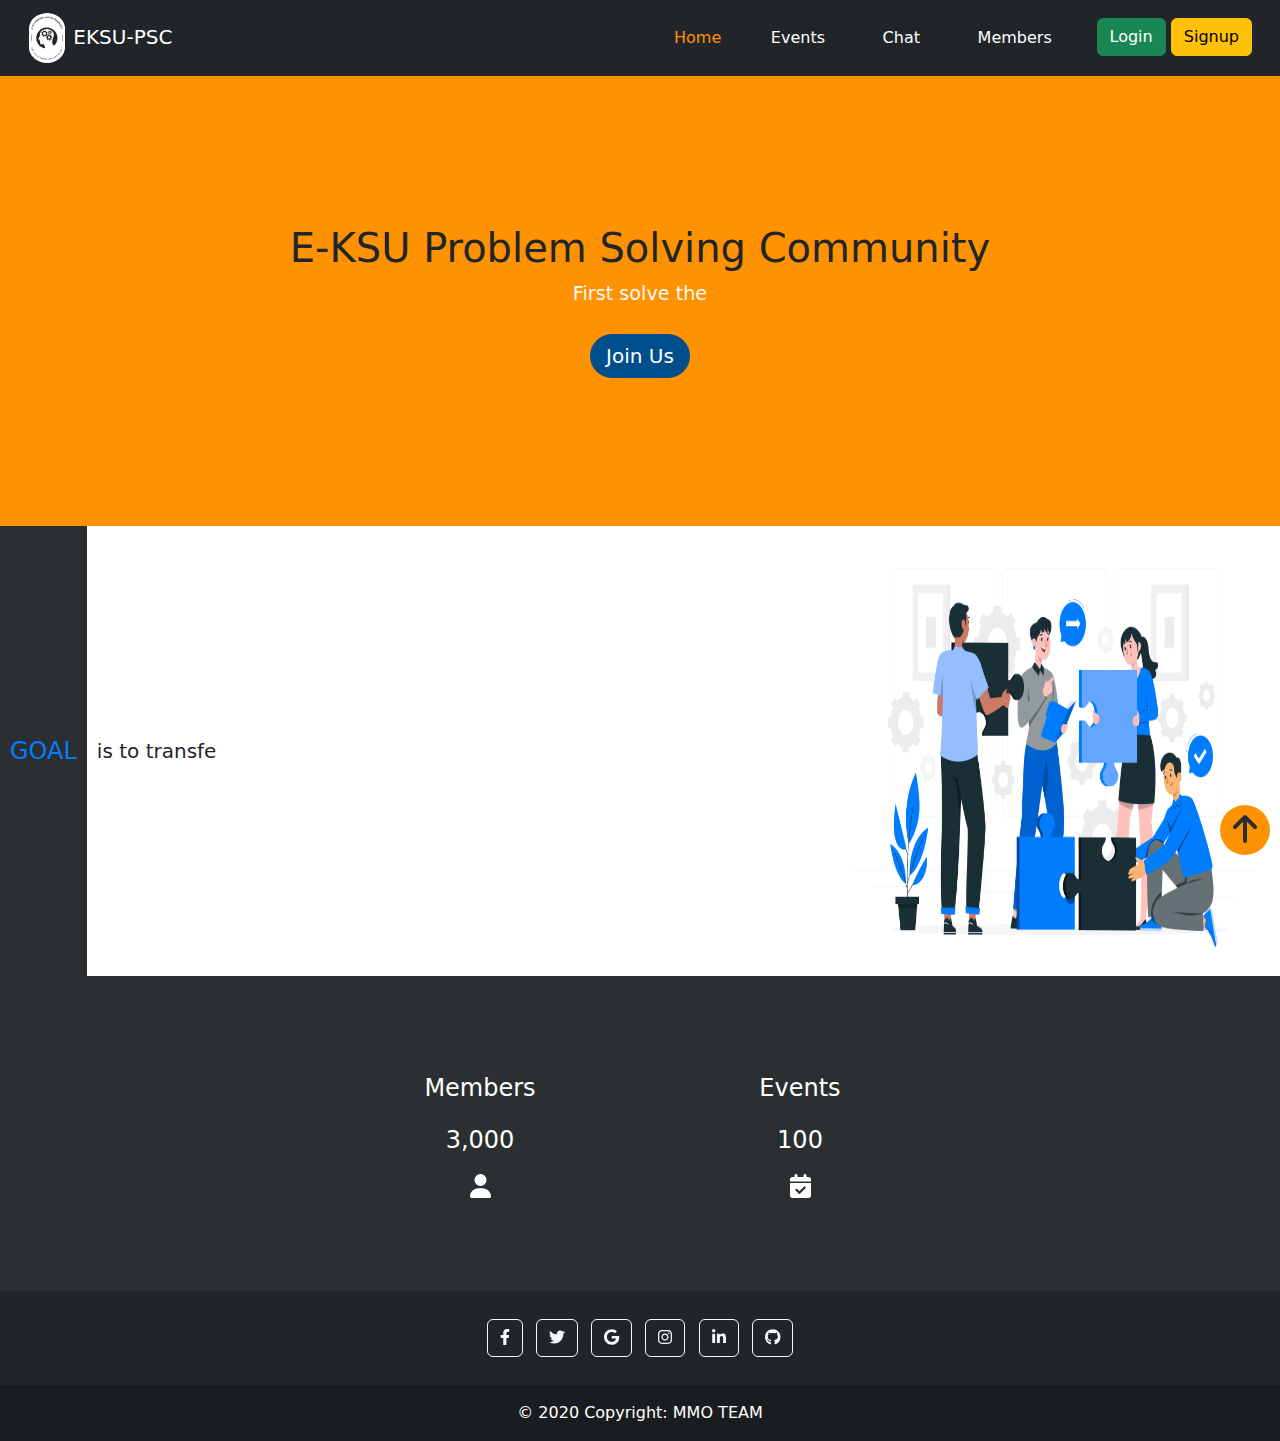
<file: index.html>
<!DOCTYPE html>
<html lang="en">
  <head>
    <meta charset="UTF-8" />
    <meta http-equiv="X-UA-Compatible" content="IE=edge" />
    <meta name="viewport" content="width=device-width, initial-scale=1.0" />
    <link rel="stylesheet" href="css/bootstrap.min.css" />
    <link rel="stylesheet" href="css/all.min.css" />
    <link rel="stylesheet" href="css/home.css" />
    <script src="js/home_f.js"></script>
    <title>Home page</title>
  </head>
  <body>
    <nav class="navbar navbar-expand-lg sticky-top navbar-dark bg-dark">
      <div class="container-fluid">
        <a class="navbar-brand" href="#">
          <img src="image/eksu black.svg" width="70" height="50" alt="" />
          <span class="icon-text"> EKSU-PSC</span>
        </a>
        <button
          class="navbar-toggler"
          type="button"
          data-bs-toggle="collapse"
          data-bs-target="#navbarSupportedContent"
          aria-controls="navbarSupportedContent"
          aria-expanded="false"
          aria-label="Toggle navigation"
        >
          <span class="navbar-toggler-icon"></span>
        </button>
        <div class="collapse navbar-collapse" id="navbarSupportedContent">
          <ul class="navbar-nav ms-auto mb-2 mb-lg-0">
            <li class="nav-item">
              <a class="nav-link active" aria-current="page" href="#">Home</a>
            </li>
            <li class="nav-item">
              <a class="nav-link px-lg-3" href="#">Events</a>
            </li>
            <li class="nav-item">
              <a class="nav-link px-lg-3" href="#">Chat</a>
            </li>
            <li class="nav-item">
              <a class="nav-link px-lg-3" href="#">Members</a>
            </li>
            <li class="nav-item mt-2 m-lg-0">
              <button class="btn btn-success ms-lg-3 login" type="submit">
                Login
              </button>
              <button class="btn btn-warning me-lg-3 signup" type="submit">
                Signup
              </button>
            </li>
          </ul>
        </div>
      </div>
    </nav>

    <div class="landing">
      <div class="text-center">
        <h1>E-KSU Problem Solving Community</h1>
        <p id="typing-text" class="text-light"></p>
        <a class="btn rounded-pill" href="#">Join Us</a>
      </div>
    </div>
    
    <div class="goal row">
      <p id="target-element" class="col-12 col-lg-8"><span>GOAL</span></p>
      <img src="image/about.jpg" alt="" class="col-4 d-none d-lg-inline">
    </div>


    
    <div class="number row justify-content-center">
       <div class="col-12 py-5 col-md-3 p-md-0 member">
        <p>Members</p>
        <p>3,000</p>
        <i class="fa-solid fa-user"></i>
       </div>
       <div class="col-12 py-5 col-md-3 p-md-0 event">
        <p>Events</p>
        <p>100</p>
        <i class="fa-solid fa-calendar-check"></i>
      </div>
    </div>

    <div class="footer">
      <footer class="bg-dark text-center text-white">
        <!-- Grid container -->
        <div class="container p-4 pb-0">
          <!-- Section: Social media -->
          <section class="mb-4">
            <!-- Facebook -->
            <a class="btn btn-outline-light btn-floating m-1" href="#!" role="button"
              ><i class="fab fa-facebook-f"></i
            ></a>
      
            <!-- Twitter -->
            <a class="btn btn-outline-light btn-floating m-1" href="#!" role="button"
              ><i class="fab fa-twitter"></i
            ></a>
      
            <!-- Google -->
            <a class="btn btn-outline-light btn-floating m-1" href="#!" role="button"
              ><i class="fab fa-google"></i
            ></a>
      
            <!-- Instagram -->
            <a class="btn btn-outline-light btn-floating m-1" href="#!" role="button"
              ><i class="fab fa-instagram"></i
            ></a>
      
            <!-- Linkedin -->
            <a class="btn btn-outline-light btn-floating m-1" href="#!" role="button"
              ><i class="fab fa-linkedin-in"></i
            ></a>
      
            <!-- Github -->
            <a class="btn btn-outline-light btn-floating m-1" href="#!" role="button"
              ><i class="fab fa-github"></i
            ></a>
          </section>
          <!-- Section: Social media -->
        </div>
        <!-- Grid container -->
      
        <!-- Copyright -->
        <div class="text-center p-3" style="background-color: rgba(0, 0, 0, 0.2);">
          © 2020 Copyright: MMO TEAM
        </div>
        <!-- Copyright -->
      </footer>
    </div>



    <div class="up">
      <a href="#">
        <i class="fa-solid fa-arrow-up"></i>
      </a>
    </div>

    <script src="js/bootstrap.bundle.min.js"></script>
    <script src="js/all.min.js"></script>
    <script src="js/home_l.js"></script>
  </body>
</html>
</file>
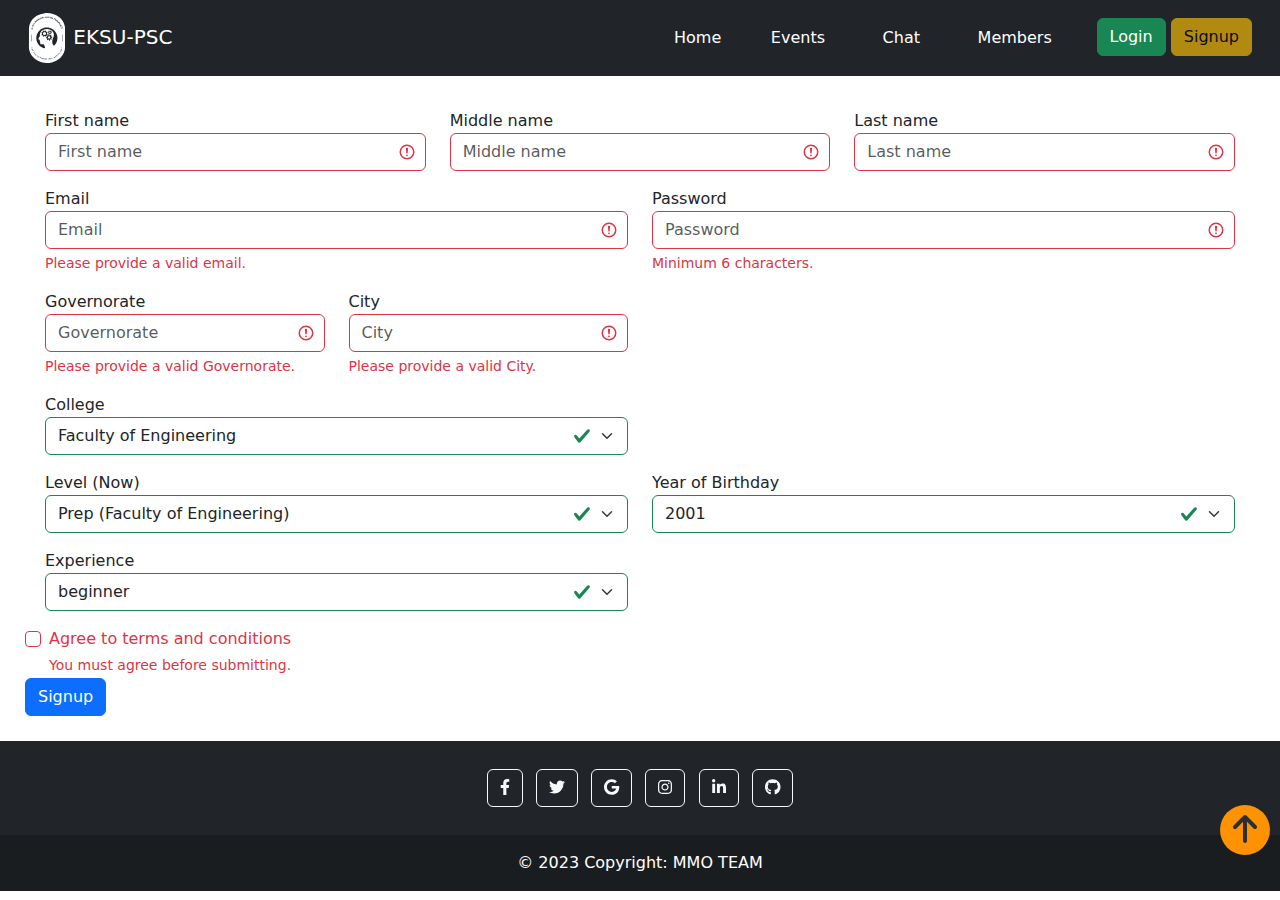
<file: page/signup.html>
<!DOCTYPE html>
<html lang="en">
  <head>
    <meta charset="UTF-8" />
    <meta http-equiv="X-UA-Compatible" content="IE=edge" />
    <meta name="viewport" content="width=device-width, initial-scale=1.0" />
    <link rel="stylesheet" href="../css/bootstrap.min.css" />
    <link rel="stylesheet" href="../css/all.min.css" />
    <link rel="stylesheet" href="../css/home.css" />
    <link rel="stylesheet" href="../css/signup.css" />

    <title>Signup</title>
  </head>
  <body>
    <nav class="navbar navbar-expand-lg sticky-top navbar-dark bg-dark">
      <div class="container-fluid">
        <a class="navbar-brand" href="#">
          <img src="../image/eksu black.svg" width="70" height="50" alt="" />
          <span class="icon-text"> EKSU-PSC</span>
        </a>
        <button
          class="navbar-toggler"
          type="button"
          data-bs-toggle="collapse"
          data-bs-target="#navbarSupportedContent"
          aria-controls="navbarSupportedContent"
          aria-expanded="false"
          aria-label="Toggle navigation"
        >
          <span class="navbar-toggler-icon"></span>
        </button>
        <div class="collapse navbar-collapse" id="navbarSupportedContent">
          <ul class="navbar-nav ms-auto mb-2 mb-lg-0">
            <li class="nav-item">
              <a class="nav-link" aria-current="page" href="../index.html">Home</a>
            </li>
            <li class="nav-item">
              <a class="nav-link px-lg-3" href="#">Events</a>
            </li>
            <li class="nav-item">
              <a class="nav-link px-lg-3" href="#">Chat</a>
            </li>
            <li class="nav-item">
              <a class="nav-link px-lg-3" href="#">Members</a>
            </li>
            <li class="nav-item mt-2 m-lg-0">
              <button class="btn btn-success ms-lg-3 login" type="submit">
                Login
              </button>
              <button class="btn btn-warning me-lg-3 signup disabled" type="submit">
                Signup
              </button>
            </li>
          </ul>
        </div>
      </div>
    </nav>

    <div class="form">
        <form class="needs-validation" novalidate>
        <div class="form row m-2">
          <div class="col-md-4 mb-2">
            <label for="validationCustom01">First name</label>
            <input type="text" class="form-control r" id="validationCustom01" placeholder="First name" required>
            <div class="valid-feedback">
              Looks good!
            </div>
          </div>
          <div class="col-md-4 mb-2">
            <label for="validationCustom02">Middle name</label>
            <input type="text" class="form-control r" id="validationCustom02" placeholder="Middle name" required>
            <div class="valid-feedback">
              Looks good!
            </div>
          </div>
          <div class="col-md-4 mb-2">
            <label for="validationCustom03">Last name</label>
            <input type="text" class="form-control r" id="validationCustom03" placeholder="Last name" required>
            <div class="valid-feedback">
              Looks good!
            </div>
          </div>
        </div>

        <div class="form row m-2">
            <div class="col-md-6 mb-2">
                <label for="inputEmail1">Email</label>
                <input type="email" class="form-control" id="inputEmail1" placeholder="Email" required>
                <div class="invalid-feedback">
                    Please provide a valid email.
                </div>
                <div class="valid-feedback">
                Looks good!
                </div>
            </div>
            <div class="col-md-6 mb-2">
                <label for="inputPassword1">Password</label>
                <input type="password" class="form-control" id="inputPassword1" placeholder="Password" required>
                <div class="invalid-feedback">
                    Minimum 6 characters.
                </div>

            </div>
        </div>
        <div class="form row m-2">
            <div class="col-md-3 mb-2">
                <label for="validationCustom04">Governorate</label>
                <input type="text" class="form-control" id="validationCustom04" placeholder="Governorate" required>
                <div class="invalid-feedback">
                Please provide a valid Governorate.
                </div>
                <div class="valid-feedback">
                    Looks good!
                </div>
        </div>
        <div class="col-md-3 mb-2">
            <label for="validationCustom05">City</label>
            <input type="text" class="form-control" id="validationCustom05" placeholder="City" required>
            <div class="invalid-feedback">
              Please provide a valid City.
            </div>
            <div class="valid-feedback">
                Looks good!
            </div>
          </div>
        </div>

        <div class="form row i-college m-2">
            <div class="col-md-6 mb-2">
            <label for="college">College</label>
            <select class="form-select" id='college' required>
              <option value="Faculty of Engineering">Faculty of Engineering</option>
              <option value="Faculty of Computer and Information">Faculty of Computer and Information</option>
              <option value="other">other</option>
            </select>
            </div>
        </div>

        <div class="form row m-2">
            <div class="col-md-6 mb-2">
            <label for="level"> Level (Now)</label>
            <select class="form-select" id='level' required>
              <option value="0">Prep (Faculty of Engineering)</option>
              <option value="1">1</option>
              <option value="2">2</option>
              <option value="3">3</option>
              <option value="4">4</option>
            </select>
            </div>
            <div class="col-md-6 mb-2">
                <label for="birthday">Year of Birthday</label>
                <select class="form-select" id='birthday' required>
                </select>
            </div>
        </div>

        <div class="form row m-2">
            <div class="col-md-6 mb-2">
            <label for="experience">Experience</label>
            <select class="form-select" id='experience' required>
              <option value="beginner">beginner</option>
              <option value="middle">middle</option>
              <option value="expert">expert</option>
            </select>
            </div>
        </div>
        

        <div class="form-group">
          <div class="form-check">
            <input class="form-check-input" type="checkbox" value="" id="invalidCheck" required>
            <label class="form-check-label" for="invalidCheck">
              Agree to terms and conditions
            </label>
            <div class="invalid-feedback">
              You must agree before submitting.
            </div>
          </div>
        </div>
        <button class="btn btn-primary" type="submit">Signup</button>
      </form>
    </div>

    <div class="footer">
      <footer class="bg-dark text-center text-white">
        <!-- Grid container -->
        <div class="container p-4 pb-0">
          <!-- Section: Social media -->
          <section class="mb-4">
            <!-- Facebook -->
            <a
              class="btn btn-outline-light btn-floating m-1"
              href="#!"
              role="button"
              ><i class="fab fa-facebook-f"></i
            ></a>

            <!-- Twitter -->
            <a
              class="btn btn-outline-light btn-floating m-1"
              href="#!"
              role="button"
              ><i class="fab fa-twitter"></i
            ></a>

            <!-- Google -->
            <a
              class="btn btn-outline-light btn-floating m-1"
              href="#!"
              role="button"
              ><i class="fab fa-google"></i
            ></a>

            <!-- Instagram -->
            <a
              class="btn btn-outline-light btn-floating m-1"
              href="#!"
              role="button"
              ><i class="fab fa-instagram"></i
            ></a>

            <!-- Linkedin -->
            <a
              class="btn btn-outline-light btn-floating m-1"
              href="#!"
              role="button"
              ><i class="fab fa-linkedin-in"></i
            ></a>

            <!-- Github -->
            <a
              class="btn btn-outline-light btn-floating m-1"
              href="#!"
              role="button"
              ><i class="fab fa-github"></i
            ></a>
          </section>
          <!-- Section: Social media -->
        </div>
        <!-- Grid container -->

        <!-- Copyright -->
        <div
          class="text-center p-3"
          style="background-color: rgba(0, 0, 0, 0.2)"
        >
          © 2023 Copyright: MMO TEAM
        </div>
        <!-- Copyright -->
      </footer>
    </div>

    <div class="up">
      <a href="#">
        <i class="fa-solid fa-arrow-up"></i>
      </a>
    </div>

    <script src="../js/bootstrap.bundle.min.js"></script>
    <script src="../js/all.min.js"></script>
    <script src="../js/signup.js"></script>
  </body>
</html>
</file>
<file: css/home.css>
body {
    position: relative;
    overflow-x: hidden;
}
.icon-text {
    margin-left: -15px;
    font-weight: 500;
}
.nav-link{
    color: white;
}

.nav-item .active,
.nav-link:hover,
.nav-link:focus{
    color: #ff9200 !important;
}

.landing {
    background-color: #ff9200;
    height: 50vh;
    display: flex;
    justify-content: center;
    align-items: center;
}


.landing .btn {
    width: 100px;
    background-color: #004e8B;
    margin-top: 10px;
    border-radius: 10%;
    font-size: 1.25rem;
    font-weight: 500;
    color: white;
}
.landing .btn:hover {
    color: black;
}

#typing-text {
    font-size: 1.2rem;
}

.overlay {
    position: fixed;
    top: 0;
    left: 0;
    width: 100%;
    height: 100%;
    background-color: rgba(0,0,0,0.5);
    z-index: 9999;
  }
  
.overform {
    position: fixed;
    top: 10%;
    left: 15%;
    width: 70%;
    padding: 20px;
    background-color: white;
    z-index: 10000;
  }

.xmark {
    position: absolute;
    top: 0px;
    right: 10px;
    font-size: 1.5rem;
}

.xmark:hover{
    color: red;
}

.goal {
    width: 100%;
    height: 50vh;
}
.goal p {
    margin: 0;
    font-size: 1.25rem;
    font-weight: 500;
    display: flex;
    align-items: center;
}
.goal p span {
    font-size: 1.5rem;
    color: #007dfe;
    padding: 10px;
    background-color: #2b2f32;
    height: 100%;
    display: flex;
    align-items: center;
    margin-right: 10px;
}


.up {
    position: sticky;
    bottom: 5%;
    right: 5%;
    background-color: #ff9200;
    width: 50px;
    height: 50px;
    display: flex;
    justify-content: center;
    align-items: center;
    border-radius: 50%;
    margin-top: -50px;
    margin-left: calc(100% - 60px);
}

.up a {
    color: #2b2f32;
    font-size: 2rem;
    text-decoration: none;
}

.number {
    width: 100%;
    min-height: 35vh;
    margin: 0;
    justify-content: center;
    align-items: center;
    background-color: #2b2f32;
}

.member,.event {
    height: 50%;
    display: flex;
    align-items: center;
    justify-content: center;
    flex-wrap: wrap;
    font-size: 1.5rem;
    font-weight: 500;
    color: white;
}

.member p , .member p , .member i {
    display: flex;
    width: 100%;
    justify-content: center;
}

.event p , .event p , .event i {
    display: flex;
    width: 100%;
    justify-content: center;
}

li {
    margin: 0 .8rem;
}
</file>
<file: css/signup.css>
.form {
    display: flex;
    margin: 25px;
}

form {
    width: 100%;
}
</file>
